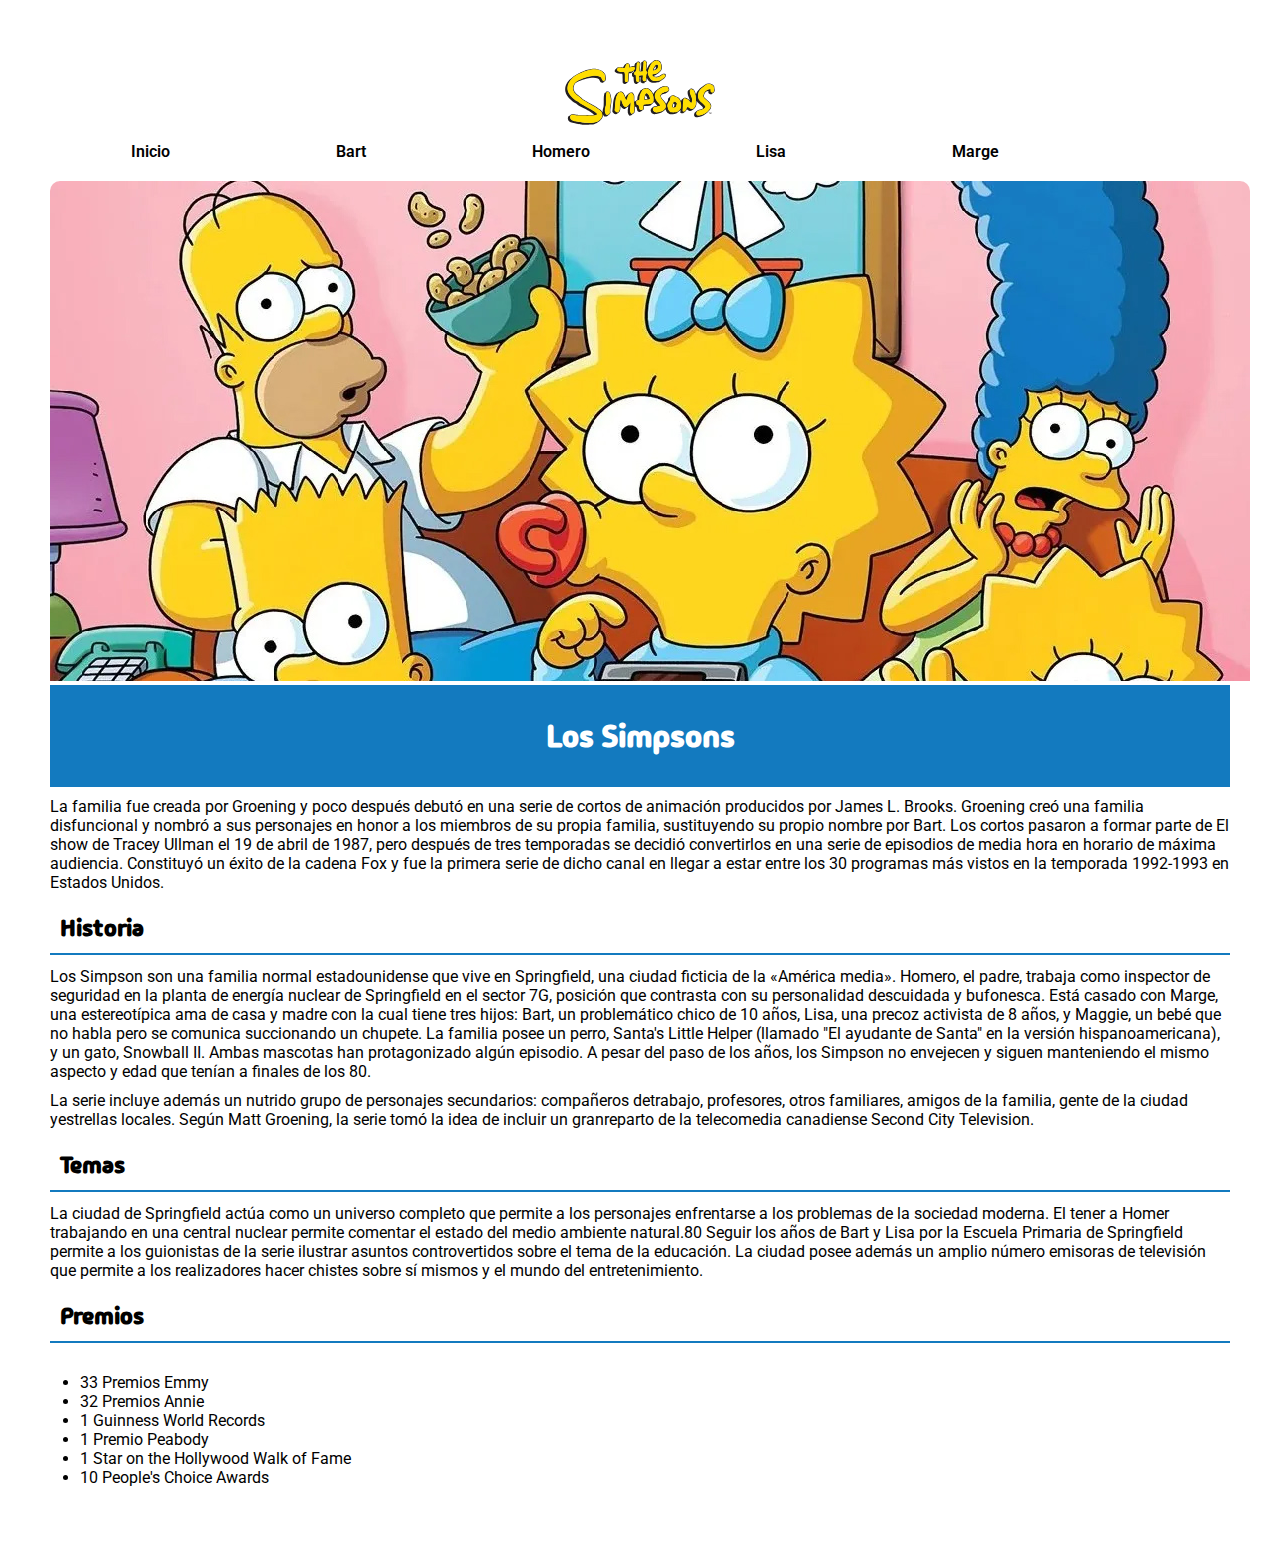
<file: EJ 07  LOS SIMPSONS MATERIALES/EJ 07  LOS SIMPSONS MATERIALES/index.html>
<!DOCTYPE html>
<html lang="es">
  <head>
    <meta charset="UTF-8" />
    <meta name="viewport" content="width=device-width, initial-scale=1.0" />
    <meta name="description" content="tarea de los SIMPSONS" />
    <link rel="stylesheet" href="estilos.css" />

    <!--para poner el logo.-->
    <link rel="icon" href="img/favicon.ico" type="image/png" />

    <!--Los links de roboto-->
    <link rel="preconnect" href="https://fonts.googleapis.com" />
    <link rel="preconnect" href="https://fonts.gstatic.com" crossorigin />
    <link
      href="https://fonts.googleapis.com/css2?family=Roboto:ital,wght@0,100..900;1,100..900&display=swap"
      rel="stylesheet"
    />

    <!--Los links de la fuente de los-->
    <link rel="preconnect" href="https://fonts.googleapis.com" />
    <link rel="preconnect" href="https://fonts.gstatic.com" crossorigin />
    <link
      href="https://fonts.googleapis.com/css2?family=Madimi+One&family=Roboto:ital,wght@0,100..900;1,100..900&display=swap"
      rel="stylesheet"
    />
    <title>tarea los SIMPSONS</title>
  </head>

  <body>
    <section>
      <header class="logo">
        <img
          src="../EJ 07  LOS SIMPSONS MATERIALES/img/The_Simpsons_yellow_logo.svg"
          alt="logo de los SIMPSONS"
        />
      </header>
      <nav>
        <ul>
          <!--los nav son links a  con el ancla se mueve a los distintos .html-->
          <li><a href="index.html">Inicio</a></li>
          <li><a href="bart.html">Bart</a></li>
          <li><a href="homero.html">Homero</a></li>
          <li><a href="lisa.html">Lisa</a></li>
          <li><a href="marge.html">Marge</a></li>
        </ul>
      </nav>

        <!--preguntar si va como background img o estatica en el html porque esta en todos los diferentes personajes???-->

        <img
          src="../EJ 07  LOS SIMPSONS MATERIALES/img/personaje1.jpg"
          alt=""
        />
    

      <h1>Los Simpsons</h1>

      <p>
        La familia fue creada por Groening y poco después debutó en una serie de
        cortos de animación producidos por James L. Brooks. Groening creó una
        familia disfuncional y nombró a sus personajes en honor a los miembros
        de su propia familia, sustituyendo su propio nombre por Bart. Los cortos
        pasaron a formar parte de El show de Tracey Ullman el 19 de abril de
        1987, pero después de tres temporadas se decidió convertirlos en una
        serie de episodios de media hora en horario de máxima audiencia.
        Constituyó un éxito de la cadena Fox y fue la primera serie de dicho
        canal en llegar a estar entre los 30 programas más vistos en la
        temporada 1992-1993 en Estados Unidos.
      </p>

      <h2>Historia</h2>

      <p>
        Los Simpson son una familia normal estadounidense que vive en
        Springfield, una ciudad ficticia de la «América media». Homero, el
        padre, trabaja como inspector de seguridad en la planta de energía
        nuclear de Springfield en el sector 7G, posición que contrasta con su
        personalidad descuidada y bufonesca. Está casado con Marge, una
        estereotípica ama de casa y madre con la cual tiene tres hijos: Bart, un
        problemático chico de 10 años, Lisa, una precoz activista de 8 años, y
        Maggie, un bebé que no habla pero se comunica succionando un chupete. La
        familia posee un perro, Santa's Little Helper (llamado "El ayudante de
        Santa" en la versión hispanoamericana), y un gato, Snowball II. Ambas
        mascotas han protagonizado algún episodio. A pesar del paso de los años,
        los Simpson no envejecen y siguen manteniendo el mismo aspecto y edad
        que tenían a finales de los 80.
      </p>

      <p>
        La serie incluye además un nutrido grupo de personajes secundarios:
        compañeros detrabajo, profesores, otros familiares, amigos de la
        familia, gente de la ciudad yestrellas locales. Según Matt Groening, la
        serie tomó la idea de incluir un granreparto de la telecomedia
        canadiense Second City Television.
      </p>

      <h2>Temas</h2>

      <p>
        La ciudad de Springfield actúa como un universo completo que permite a
        los personajes enfrentarse a los problemas de la sociedad moderna. El
        tener a Homer trabajando en una central nuclear permite comentar el
        estado del medio ambiente natural.80​ Seguir los años de Bart y Lisa por
        la Escuela Primaria de Springfield permite a los guionistas de la serie
        ilustrar asuntos controvertidos sobre el tema de la educación. La ciudad
        posee además un amplio número emisoras de televisión que permite a los
        realizadores hacer chistes sobre sí mismos y el mundo del
        entretenimiento.
      </p>

      <h2>Premios</h2>

      <ul class="premios">
        <li>33 Premios Emmy</li>
        <li>32 Premios Annie</li>
        <li>1 Guinness World Records</li>
        <li>1 Premio Peabody</li>
        <li>1 Star on the Hollywood Walk of Fame</li>
        <li>10 People's Choice Awards</li>
      </ul>
    </section>
  </body>
</html>
</file>
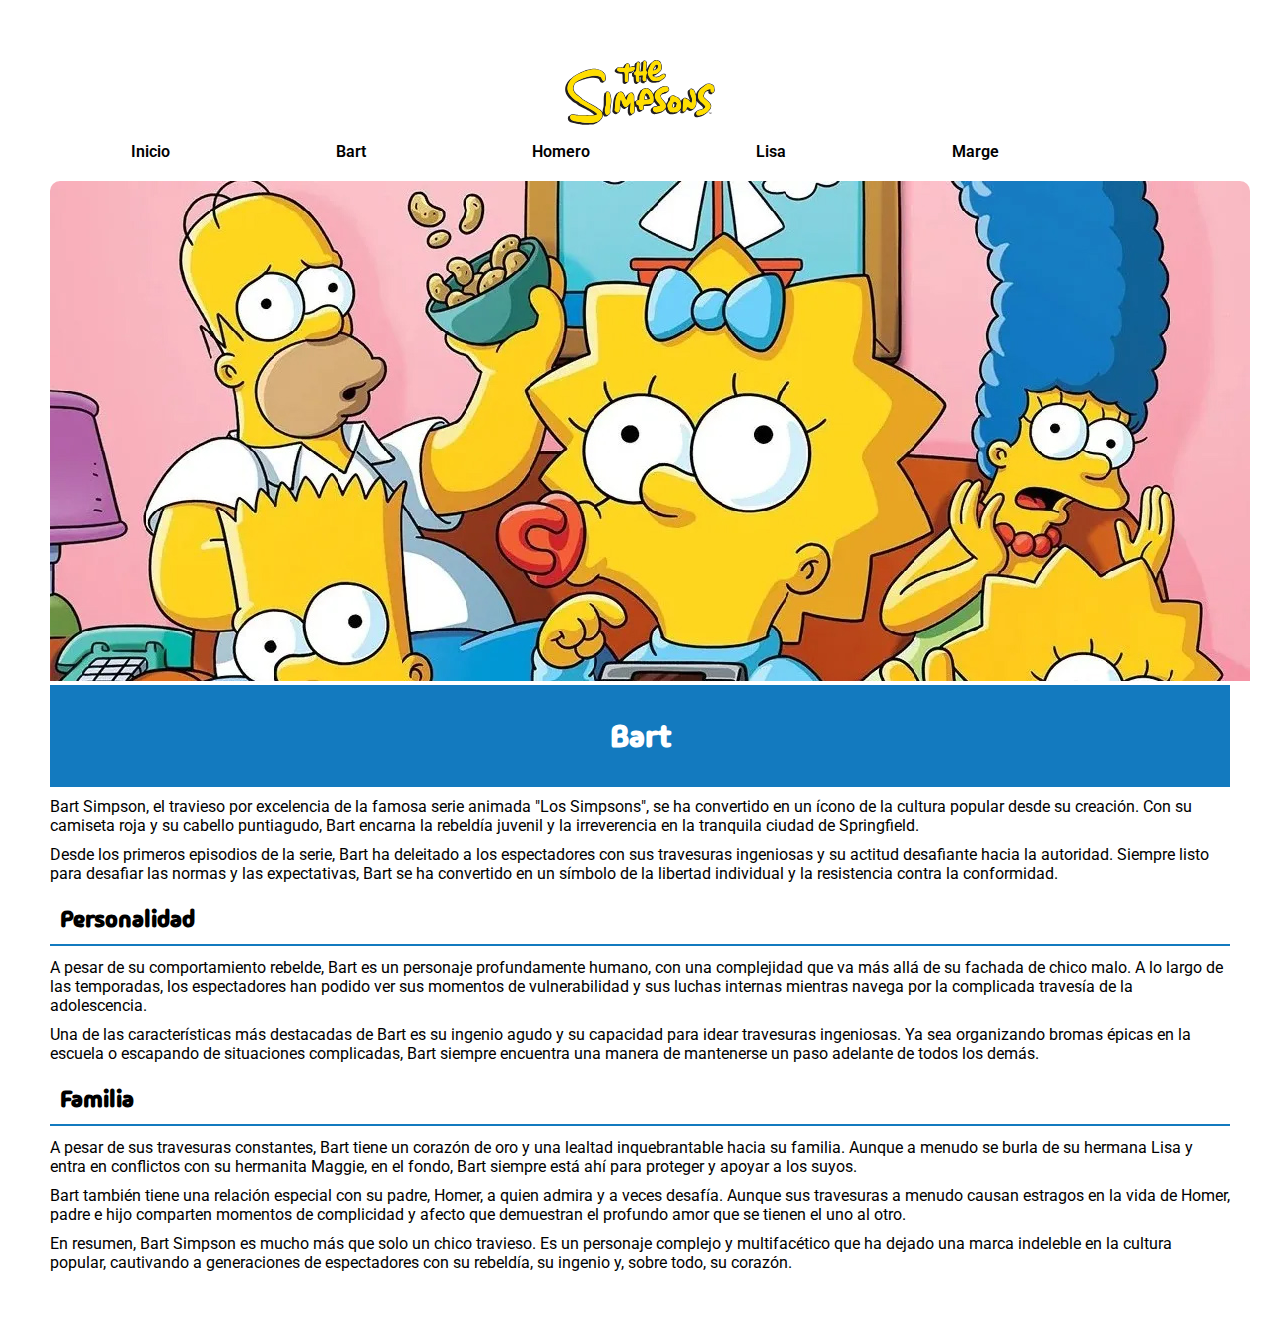
<file: EJ 07  LOS SIMPSONS MATERIALES/EJ 07  LOS SIMPSONS MATERIALES/bart.html>
<!DOCTYPE html>
<html lang="es">
  <head>
    <meta charset="UTF-8" />
    <meta name="viewport" content="width=device-width, initial-scale=1.0" />
    <meta name="description" content="tarea de los SIMPSONS" />
    <link rel="stylesheet" href="estilos.css" />

    <!--para poner el logo.-->
    <link rel="icon" href="img/favicon.ico" type="image/png" />

    <!--Los links de roboto-->
    <link rel="preconnect" href="https://fonts.googleapis.com" />
    <link rel="preconnect" href="https://fonts.gstatic.com" crossorigin />
    <link
      href="https://fonts.googleapis.com/css2?family=Roboto:ital,wght@0,100..900;1,100..900&display=swap"
      rel="stylesheet"
    />

    <!--Los links de la fuente de los-->
    <link rel="preconnect" href="https://fonts.googleapis.com" />
    <link rel="preconnect" href="https://fonts.gstatic.com" crossorigin />
    <link
      href="https://fonts.googleapis.com/css2?family=Madimi+One&family=Roboto:ital,wght@0,100..900;1,100..900&display=swap"
      rel="stylesheet"
    />
    <title>tarea los SIMPSONS</title>
  </head>

  <body>
    <section>
      <header class="logo">
        <img
          src="../EJ 07  LOS SIMPSONS MATERIALES/img/The_Simpsons_yellow_logo.svg"
          alt="logo de los SIMPSONS"
        />
      </header>
      <nav>
        <ul>
          <!--los nav son links a  con el ancla se mueve a los distintos .html-->
          <li><a href="index.html">Inicio</a></li>
          <li><a href="bart.html">Bart</a></li>
          <li><a href="homero.html">Homero</a></li>
          <li><a href="lisa.html">Lisa</a></li>
          <li><a href="marge.html">Marge</a></li>
        </ul>
      </nav>

      <div class="banner">
        <!--preguntar si va como background img o estatica en el html porque esta en todos los diferentes personajes???-->

        <img
          src="../EJ 07  LOS SIMPSONS MATERIALES/img/personaje1.jpg"
          alt=""
        />
      </div>
      
      <h1>Bart</h1>

      <p>
          Bart Simpson, el travieso por excelencia de la famosa serie animada "Los Simpsons", se ha convertido en un ícono de la cultura popular desde su creación. Con su camiseta roja y su cabello puntiagudo, Bart encarna la rebeldía juvenil y la irreverencia en la tranquila ciudad de Springfield.

      </p>
      <p>Desde los primeros episodios de la serie, Bart ha deleitado a los espectadores con sus travesuras ingeniosas y su actitud desafiante hacia la autoridad. Siempre listo para desafiar las normas y las expectativas, Bart se ha convertido en un símbolo de la libertad individual y la resistencia contra la conformidad.</p>

      <h2>Personalidad</h2>

      <p>
        A pesar de su comportamiento rebelde, Bart es un personaje profundamente humano, con una complejidad que va más allá de su fachada de chico malo. A lo largo de las temporadas, los espectadores han podido ver sus momentos de vulnerabilidad y sus luchas internas mientras navega por la complicada travesía de la adolescencia.
      </p>

      <p>
        Una de las características más destacadas de Bart es su ingenio agudo y su capacidad para idear travesuras ingeniosas. Ya sea organizando bromas épicas en la escuela o escapando de situaciones complicadas, Bart siempre encuentra una manera de mantenerse un paso adelante de todos los demás.

      </p>

      <h2>Familia</h2>
      <p>A pesar de sus travesuras constantes, Bart tiene un corazón de oro y una lealtad inquebrantable hacia su familia. Aunque a menudo se burla de su hermana Lisa y entra en conflictos con su hermanita Maggie, en el fondo, Bart siempre está ahí para proteger y apoyar a los suyos.</p>
      <p>Bart también tiene una relación especial con su padre, Homer, a quien admira y a veces desafía. Aunque sus travesuras a menudo causan estragos en la vida de Homer, padre e hijo comparten momentos de complicidad y afecto que demuestran el profundo amor que se tienen el uno al otro.</p>
      <p>En resumen, Bart Simpson es mucho más que solo un chico travieso. Es un personaje complejo y multifacético que ha dejado una marca indeleble en la cultura popular, cautivando a generaciones de espectadores con su rebeldía, su ingenio y, sobre todo, su corazón.</p>

  </body>
</html>
</file>
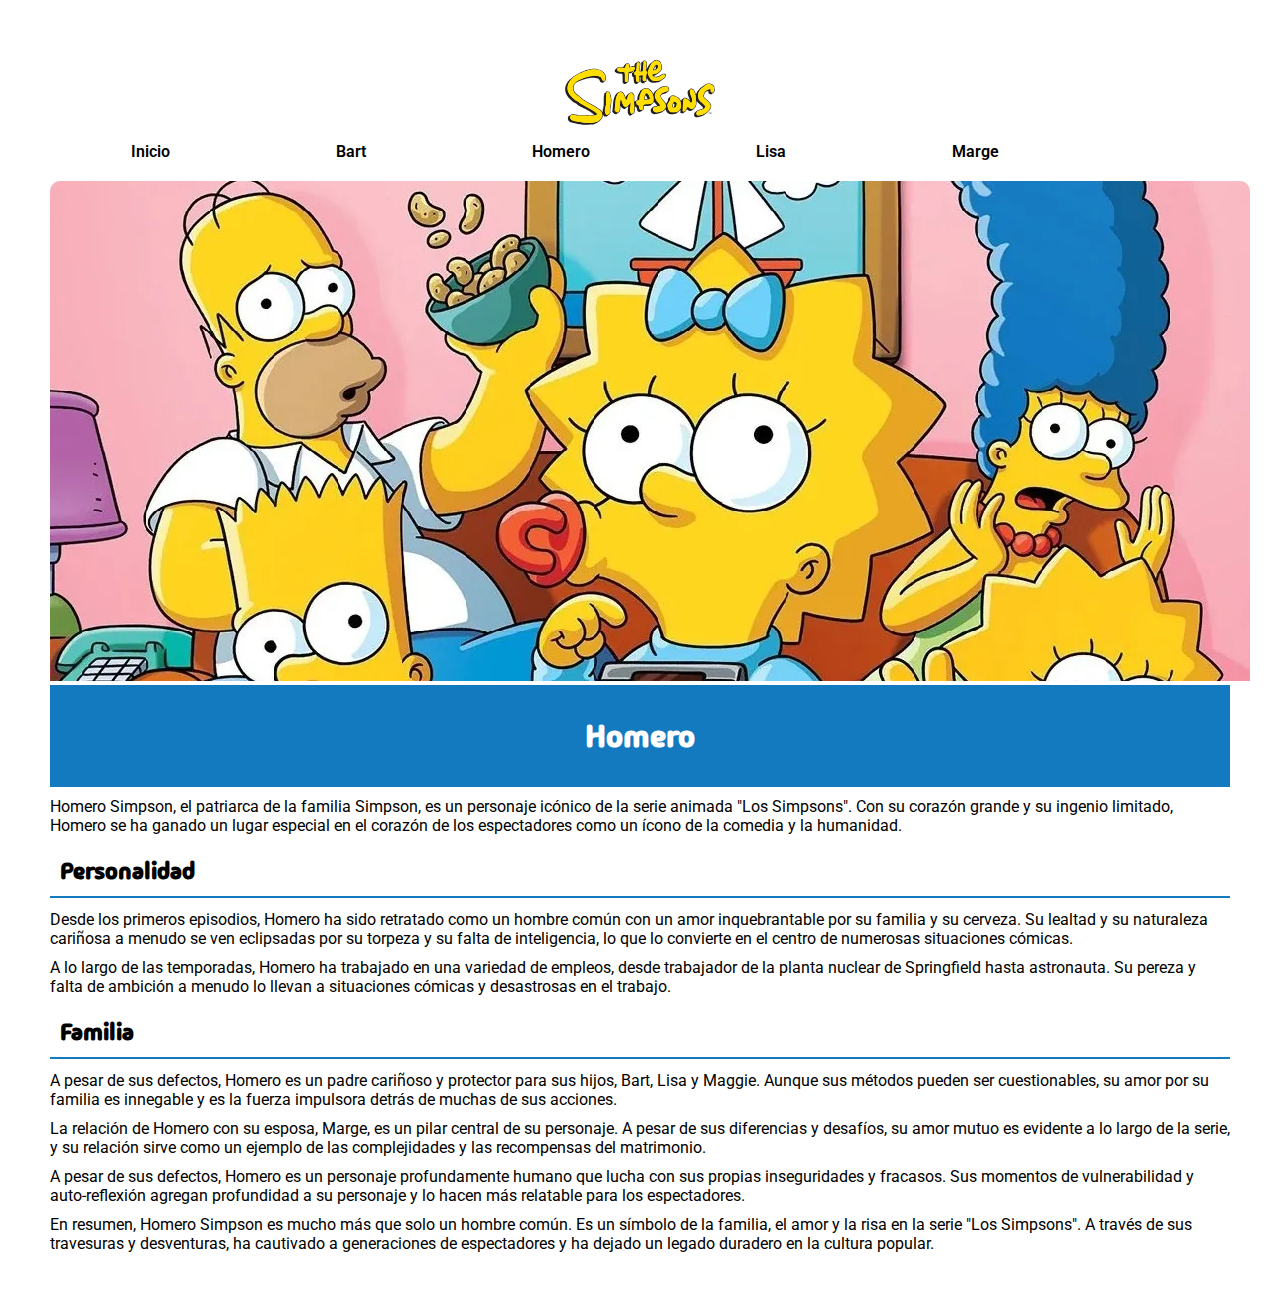
<file: EJ 07  LOS SIMPSONS MATERIALES/EJ 07  LOS SIMPSONS MATERIALES/homero.html>
<!DOCTYPE html>
<html lang="es">
  <head>
    <meta charset="UTF-8" />
    <meta name="viewport" content="width=device-width, initial-scale=1.0" />
    <meta name="description" content="tarea de los SIMPSONS" />
    <link rel="stylesheet" href="estilos.css" />

    <!--para poner el logo.-->
    <link rel="icon" href="img/favicon.ico" type="image/png" />

    <!--Los links de roboto-->
    <link rel="preconnect" href="https://fonts.googleapis.com" />
    <link rel="preconnect" href="https://fonts.gstatic.com" crossorigin />
    <link
      href="https://fonts.googleapis.com/css2?family=Roboto:ital,wght@0,100..900;1,100..900&display=swap"
      rel="stylesheet"
    />

    <!--Los links de la fuente de los-->
    <link rel="preconnect" href="https://fonts.googleapis.com" />
    <link rel="preconnect" href="https://fonts.gstatic.com" crossorigin />
    <link
      href="https://fonts.googleapis.com/css2?family=Madimi+One&family=Roboto:ital,wght@0,100..900;1,100..900&display=swap"
      rel="stylesheet"
    />
    <title>tarea los SIMPSONS</title>
  </head>

  <body>
    <section>
      <header class="logo">
        <img
          src="../EJ 07  LOS SIMPSONS MATERIALES/img/The_Simpsons_yellow_logo.svg"
          alt="logo de los SIMPSONS"
        />
      </header>
      <nav>
        <ul>
          <!--los nav son links a  con el ancla se mueve a los distintos .html-->
          <li><a href="index.html">Inicio</a></li>
          <li><a href="bart.html">Bart</a></li>
          <li><a href="homero.html">Homero</a></li>
          <li><a href="lisa.html">Lisa</a></li>
          <li><a href="marge.html">Marge</a></li>
        </ul>
      </nav>

      <div class="banner">
        <!--preguntar si va como background img o estatica en el html porque esta en todos los diferentes personajes???-->

        <img
          src="../EJ 07  LOS SIMPSONS MATERIALES/img/personaje1.jpg"
          alt=""
        />
      </div>

      <h1>Homero</h1>

      <p>
          Homero Simpson, el patriarca de la familia Simpson, es un personaje icónico de la serie animada "Los Simpsons". Con su corazón grande y su ingenio limitado, Homero se ha ganado un lugar especial en el corazón de los espectadores como un ícono de la comedia y la humanidad.

      </p>
      

      <h2>Personalidad</h2>

      <p>
          Desde los primeros episodios, Homero ha sido retratado como un hombre común con un amor inquebrantable por su familia y su cerveza. Su lealtad y su naturaleza cariñosa a menudo se ven eclipsadas por su torpeza y su falta de inteligencia, lo que lo convierte en el centro de numerosas situaciones cómicas.
      </p>

      <p>
          A lo largo de las temporadas, Homero ha trabajado en una variedad de empleos, desde trabajador de la planta nuclear de Springfield hasta astronauta. Su pereza y falta de ambición a menudo lo llevan a situaciones cómicas y desastrosas en el trabajo.

      </p>

      <h2>Familia</h2>
      <p>A pesar de sus defectos, Homero es un padre cariñoso y protector para sus hijos, Bart, Lisa y Maggie. Aunque sus métodos pueden ser cuestionables, su amor por su familia es innegable y es la fuerza impulsora detrás de muchas de sus acciones.</p>

      <p>La relación de Homero con su esposa, Marge, es un pilar central de su personaje. A pesar de sus diferencias y desafíos, su amor mutuo es evidente a lo largo de la serie, y su relación sirve como un ejemplo de las complejidades y las recompensas del matrimonio.</p>

      <p>A pesar de sus defectos, Homero es un personaje profundamente humano que lucha con sus propias inseguridades y fracasos. Sus momentos de vulnerabilidad y auto-reflexión agregan profundidad a su personaje y lo hacen más relatable para los espectadores.</p>
      <p>En resumen, Homero Simpson es mucho más que solo un hombre común. Es un símbolo de la familia, el amor y la risa en la serie "Los Simpsons". A través de sus travesuras y desventuras, ha cautivado a generaciones de espectadores y ha dejado un legado duradero en la cultura popular.</p>

  </body>
</html>
</file>
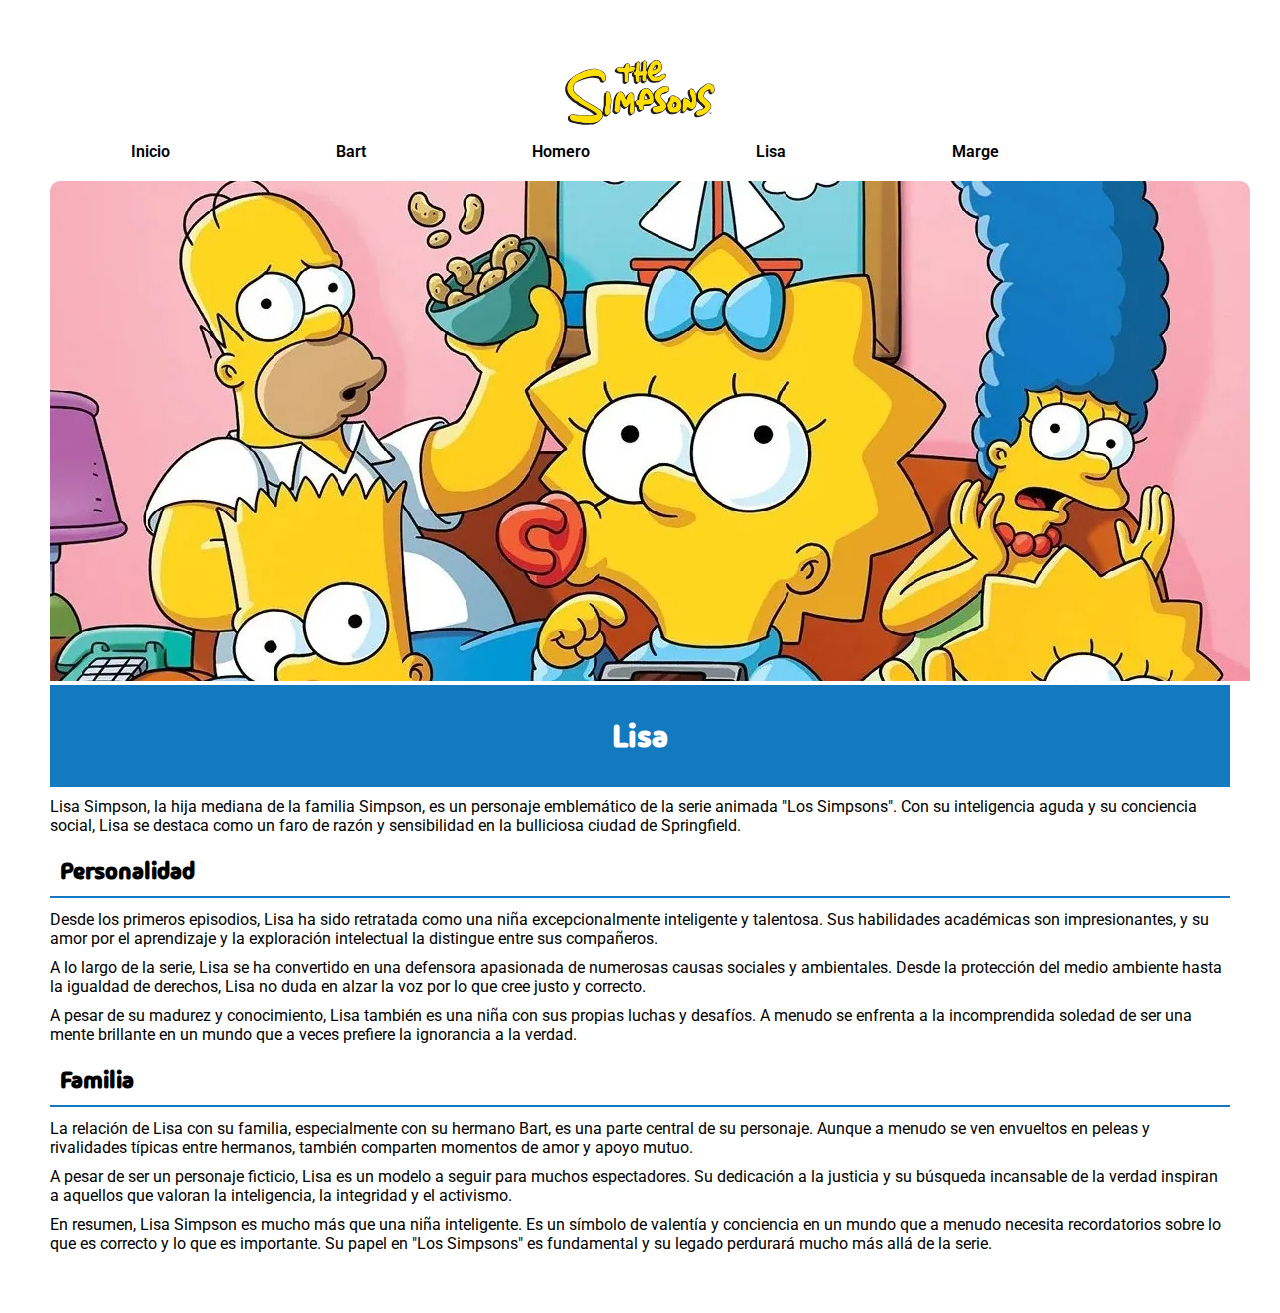
<file: EJ 07  LOS SIMPSONS MATERIALES/EJ 07  LOS SIMPSONS MATERIALES/lisa.html>
<!DOCTYPE html>
<html lang="es">
  <head>
    <meta charset="UTF-8" />
    <meta name="viewport" content="width=device-width, initial-scale=1.0" />
    <meta name="description" content="tarea de los SIMPSONS" />
    <link rel="stylesheet" href="estilos.css" />

    <!--para poner el logo.-->
    <link rel="icon" href="img/favicon.ico" type="image/png" />

    <!--Los links de roboto-->
    <link rel="preconnect" href="https://fonts.googleapis.com" />
    <link rel="preconnect" href="https://fonts.gstatic.com" crossorigin />
    <link
      href="https://fonts.googleapis.com/css2?family=Roboto:ital,wght@0,100..900;1,100..900&display=swap"
      rel="stylesheet"
    />

    <!--Los links de la fuente de los-->
    <link rel="preconnect" href="https://fonts.googleapis.com" />
    <link rel="preconnect" href="https://fonts.gstatic.com" crossorigin />
    <link
      href="https://fonts.googleapis.com/css2?family=Madimi+One&family=Roboto:ital,wght@0,100..900;1,100..900&display=swap"
      rel="stylesheet"
    />
    <title>tarea los SIMPSONS</title>
  </head>

  <body>
    <section>
      <header class="logo">
        <img
          src="../EJ 07  LOS SIMPSONS MATERIALES/img/The_Simpsons_yellow_logo.svg"
          alt="logo de los SIMPSONS"
        />
      </header>
      <nav>
        <ul>
          <!--los nav son links a  con el ancla se mueve a los distintos .html-->
          <li><a href="index.html">Inicio</a></li>
          <li><a href="bart.html">Bart</a></li>
          <li><a href="homero.html">Homero</a></li>
          <li><a href="lisa.html">Lisa</a></li>
          <li><a href="marge.html">Marge</a></li>
        </ul>
      </nav>

      <div class="banner">
        <!--preguntar si va como background img o estatica en el html porque esta en todos los diferentes personajes???-->

        <img
          src="../EJ 07  LOS SIMPSONS MATERIALES/img/personaje1.jpg"
          alt=""
        />
      </div>

      <h1>Lisa</h1>

      <p>
          Lisa Simpson, la hija mediana de la familia Simpson, es un personaje emblemático de la serie animada "Los Simpsons". Con su inteligencia aguda y su conciencia social, Lisa se destaca como un faro de razón y sensibilidad en la bulliciosa ciudad de Springfield.

      </p>
      

      <h2>Personalidad</h2>

      <p>
          Desde los primeros episodios, Lisa ha sido retratada como una niña excepcionalmente inteligente y talentosa. Sus habilidades académicas son impresionantes, y su amor por el aprendizaje y la exploración intelectual la distingue entre sus compañeros.
      </p>

      <p>
          A lo largo de la serie, Lisa se ha convertido en una defensora apasionada de numerosas causas sociales y ambientales. Desde la protección del medio ambiente hasta la igualdad de derechos, Lisa no duda en alzar la voz por lo que cree justo y correcto.

      </p>
      <p>
          A pesar de su madurez y conocimiento, Lisa también es una niña con sus propias luchas y desafíos. A menudo se enfrenta a la incomprendida soledad de ser una mente brillante en un mundo que a veces prefiere la ignorancia a la verdad.</p>

      <h2>Familia</h2>
      <p>La relación de Lisa con su familia, especialmente con su hermano Bart, es una parte central de su personaje. Aunque a menudo se ven envueltos en peleas y rivalidades típicas entre hermanos, también comparten momentos de amor y apoyo mutuo.</p>

      <p>
          A pesar de ser un personaje ficticio, Lisa es un modelo a seguir para muchos espectadores. Su dedicación a la justicia y su búsqueda incansable de la verdad inspiran a aquellos que valoran la inteligencia, la integridad y el activismo.</p>

      <p>En resumen, Lisa Simpson es mucho más que una niña inteligente. Es un símbolo de valentía y conciencia en un mundo que a menudo necesita recordatorios sobre lo que es correcto y lo que es importante. Su papel en "Los Simpsons" es fundamental y su legado perdurará mucho más allá de la serie.</p>

  </body>
</html>
</file>
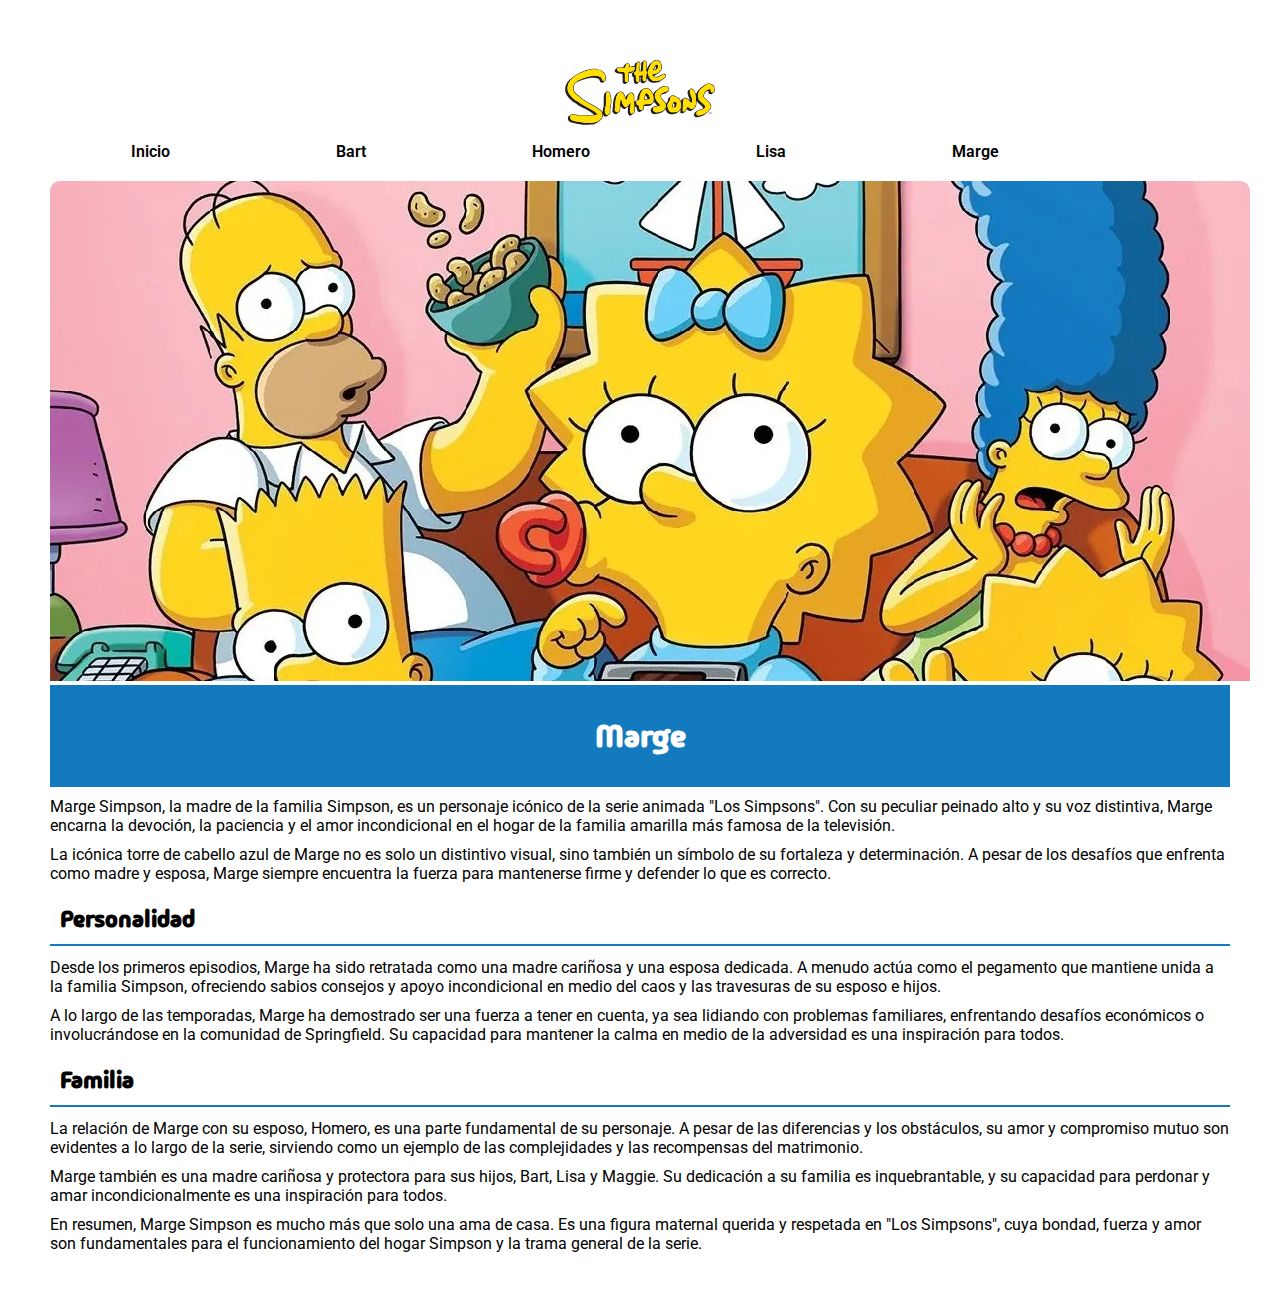
<file: EJ 07  LOS SIMPSONS MATERIALES/EJ 07  LOS SIMPSONS MATERIALES/marge.html>
<!DOCTYPE html>
<html lang="es">
  <head>
    <meta charset="UTF-8" />
    <meta name="viewport" content="width=device-width, initial-scale=1.0" />
    <meta name="description" content="tarea de los SIMPSONS" />
    <link rel="stylesheet" href="estilos.css" />

    <!--para poner el logo.-->
    <link rel="icon" href="img/favicon.ico" type="image/png" />

    <!--Los links de roboto-->
    <link rel="preconnect" href="https://fonts.googleapis.com" />
    <link rel="preconnect" href="https://fonts.gstatic.com" crossorigin />
    <link
      href="https://fonts.googleapis.com/css2?family=Roboto:ital,wght@0,100..900;1,100..900&display=swap"
      rel="stylesheet"
    />

    <!--Los links de la fuente de los-->
    <link rel="preconnect" href="https://fonts.googleapis.com" />
    <link rel="preconnect" href="https://fonts.gstatic.com" crossorigin />
    <link
      href="https://fonts.googleapis.com/css2?family=Madimi+One&family=Roboto:ital,wght@0,100..900;1,100..900&display=swap"
      rel="stylesheet"
    />
    <title>tarea los SIMPSONS</title>
  </head>

  <body>
    <section>
      <header class="logo">
        <img
          src="../EJ 07  LOS SIMPSONS MATERIALES/img/The_Simpsons_yellow_logo.svg"
          alt="logo de los SIMPSONS"
        />
      </header>
      <nav>
          <ul>
            <!--los nav son links a  con el ancla se mueve a los distintos .html-->
            <li><a href="index.html">Inicio</a></li>
            <li><a href="bart.html">Bart</a></li>
            <li><a href="homero.html">Homero</a></li>
            <li><a href="lisa.html">Lisa</a></li>
            <li><a href="marge.html">Marge</a></li>
          </ul>
        </nav>

      <div class="banner">
        <!--preguntar si va como background img o estatica en el html porque esta en todos los diferentes personajes???-->

        <img
          src="../EJ 07  LOS SIMPSONS MATERIALES/img/personaje1.jpg"
          alt=""
        />
      </div>

      <h1>Marge</h1>

      <p>
          Marge Simpson, la madre de la familia Simpson, es un personaje icónico de la serie animada "Los Simpsons". Con su peculiar peinado alto y su voz distintiva, Marge encarna la devoción, la paciencia y el amor incondicional en el hogar de la familia amarilla más famosa de la televisión.
      </p>
      <p>
          La icónica torre de cabello azul de Marge no es solo un distintivo visual, sino también un símbolo de su fortaleza y determinación. A pesar de los desafíos que enfrenta como madre y esposa, Marge siempre encuentra la fuerza para mantenerse firme y defender lo que es correcto.</p>

      <h2>Personalidad</h2>

      <p>
          Desde los primeros episodios, Marge ha sido retratada como una madre cariñosa y una esposa dedicada. A menudo actúa como el pegamento que mantiene unida a la familia Simpson, ofreciendo sabios consejos y apoyo incondicional en medio del caos y las travesuras de su esposo e hijos.
      </p>

      <p>
          A lo largo de las temporadas, Marge ha demostrado ser una fuerza a tener en cuenta, ya sea lidiando con problemas familiares, enfrentando desafíos económicos o involucrándose en la comunidad de Springfield. Su capacidad para mantener la calma en medio de la adversidad es una inspiración para todos.
      </p>
      

      <h2>Familia</h2>
      <p>La relación de Marge con su esposo, Homero, es una parte fundamental de su personaje. A pesar de las diferencias y los obstáculos, su amor y compromiso mutuo son evidentes a lo largo de la serie, sirviendo como un ejemplo de las complejidades y las recompensas del matrimonio.</p>

      <p>Marge también es una madre cariñosa y protectora para sus hijos, Bart, Lisa y Maggie. Su dedicación a su familia es inquebrantable, y su capacidad para perdonar y amar incondicionalmente es una inspiración para todos.</p>

      <p>En resumen, Marge Simpson es mucho más que solo una ama de casa. Es una figura maternal querida y respetada en "Los Simpsons", cuya bondad, fuerza y amor son fundamentales para el funcionamiento del hogar Simpson y la trama general de la serie.</p>

  </body>
</html>
</file>
<file: EJ 07  LOS SIMPSONS MATERIALES/EJ 07  LOS SIMPSONS MATERIALES/estilos.css>
* {
     box-sizing: border-box;
     margin: 0;
     padding: 0;
     
     
}

body {
     
     background-color: var(--blanco);
     font-family: "Roboto", sans-serif; 
     
     padding: 50px;
     
}

:root {
     --amarillo: #ffde00;
     --azul: #137abf;
     --blanco: #fff;
     --negro:#000 ;
     --linea:#ccc;
}
section{
     max-width: 1200px;/*el ancho max del contenido siempre va en el body???*/

     margin: 0px auto;/*centrado del contendio de toda la pag*/

}

header img{
     display: block;
     margin:0px auto;
     border-top: 0;
     border-bottom: 0;
     max-width: 150px;
     margin-bottom: 8px;
}




nav ul li  {

     
     display: inline;
     padding: 51px ;
     margin: 30px;
}

a{
     text-align: center;/*coomo hago para que midan lo mismo que el lago de la img ???*/
     text-decoration: none;
     color: var(--negro);
    font-weight: 600; 

    

}

a:hover{
     text-transform: 1s;
     border-radius: 4px;
     padding: 13px;
     margin: 20px;
     background-color:var(--amarillo) ;
}
h1, h2 {
     font-family: "Madimi One", sans-serif;
}

h1 {

     text-align: center;
     font-weight: 60px;
     /*preguntar si eso es esto la referencia H1
     Tamaño 60px*/
     padding: 30px;/*el ancho de la linea azul.*/
     background-color: var(--azul);
     color: var(--blanco);
     
}
h2{
     padding: 10px;
     margin-bottom: 12px; 
     border-bottom:2px solid var(--azul) ;
}
img{
  margin-top: 20px;
     border-top-left-radius: 10px;
     border-top-right-radius: 10px;
}
p{
     margin-top: 10px;
     margin-bottom: 10px;
}
.premios{
     margin: 20px;
     padding: 10px;
    
}
</file>
